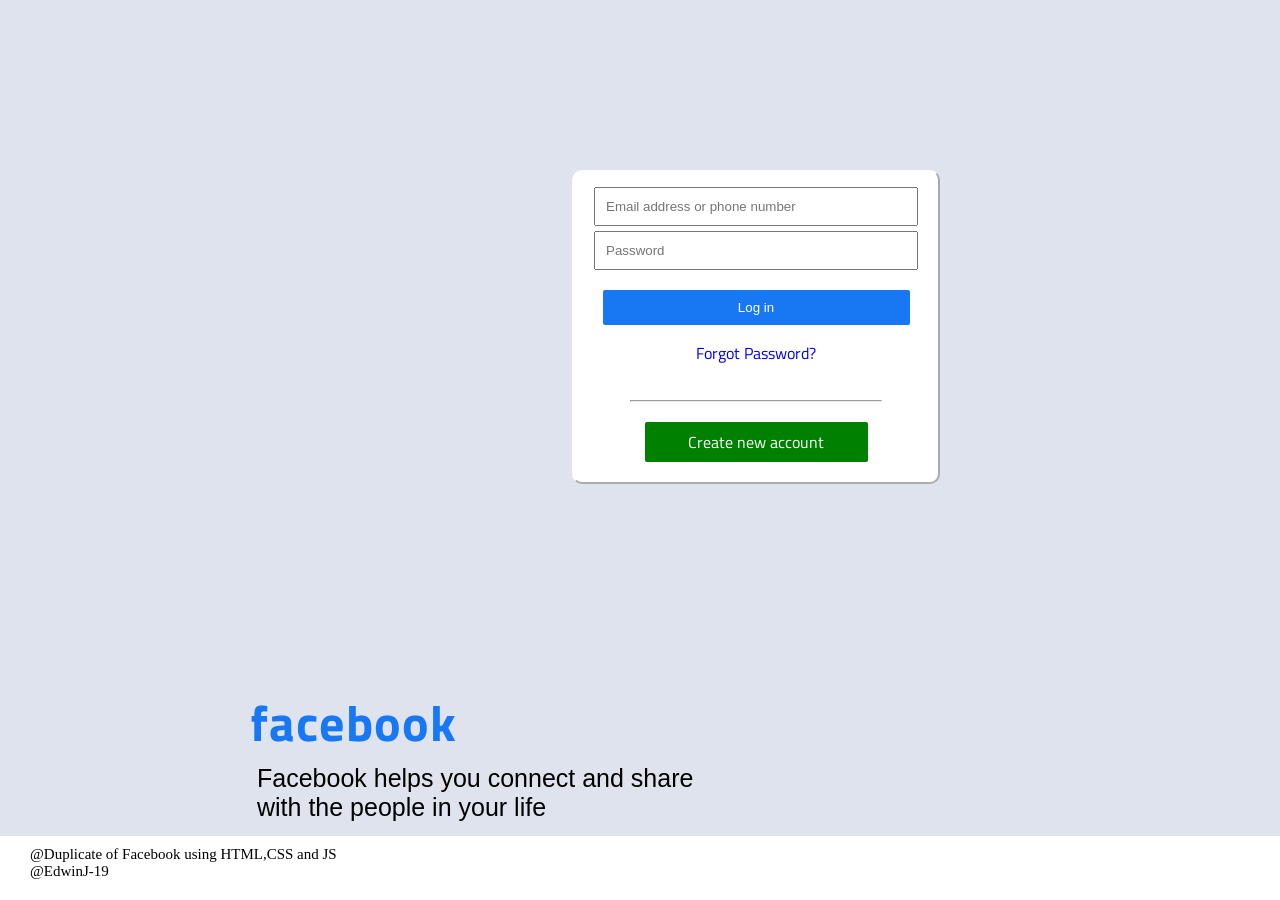
<file: index.html>
<!DOCTYPE html>
<html lang="en">
<head>
    <meta charset="UTF-8">
    <meta name="viewport" content="width=device-width, initial-scale=1.0">
    <title>Facebook</title>
    <link href="logo/f-1.jpg" rel="icon" type="img/x-icon">
    <link href="index.css" rel="stylesheet" type="text/css">
    <!-- Font Awesome Icons -->
    <link rel="stylesheet" href="https://cdnjs.cloudflare.com/ajax/libs/font-awesome/4.7.0/css/font-awesome.min.css">
    <!--Fonts-->
    <link href="https://fonts.googleapis.com/css2?family=Caveat&family=Croissant+One&family=Dancing+Script&family=Dela+Gothic+One&family=Fuggles&family=Handjet:wght@100&family=Montserrat:wght@100&family=Oswald:wght@300&family=Space+Mono&family=Teko:wght@300&family=Titillium+Web:wght@300&display=swap" rel="stylesheet">
    <!--JS LINK-->
    <script src="log.js"></script>
</head>
<body>
    <div class="right box">
        <input class="email" type="email" placeholder="Email address or phone number" size="25"><br>
        <input class="pass" type="password" placeholder="Password"><br>
        <div class="l-1">    
            <input class="login" type="submit" value="Log in" onclick="b_1()"></input><br>
            <a class="Forgot" href="#">Forgot Password?</a><br>
            <hr>
            <a class="create" onclick="b_2()">Create new account</a>
        </div>
    </div>
    <div class="left box">
        <h1>facebook</h1>
        <p> Facebook helps you connect and share 
            <br>with the people in your life</p>
    </div>
    <footer>
       <p> @Duplicate of Facebook using HTML,CSS and JS <br>
        @EdwinJ-19 </p>
    </footer>
</body>
</html>
</file>
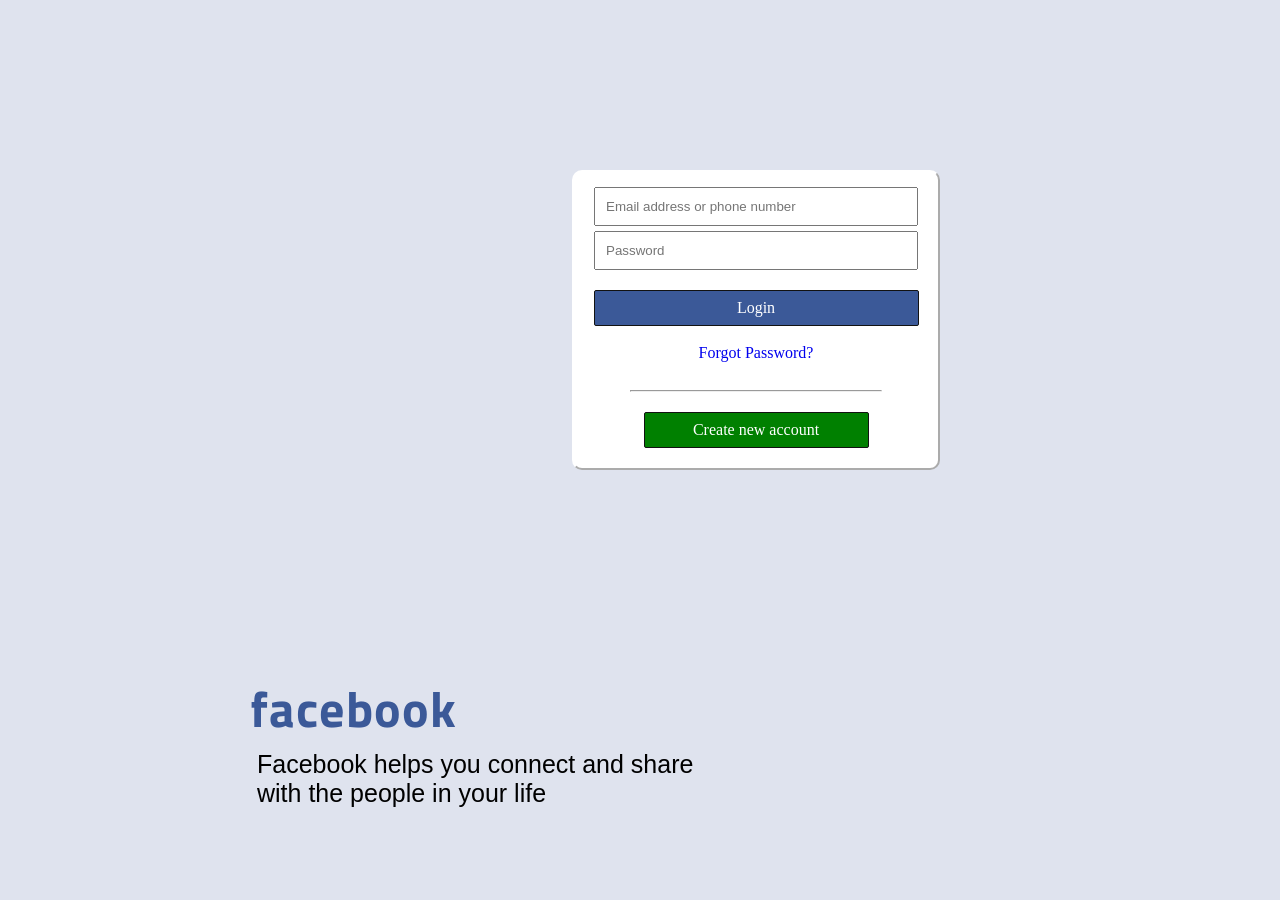
<file: login.html>
<!DOCTYPE html>
<html lang="en">
<head>
    <meta charset="UTF-8">
    <meta name="viewport" content="width=device-width, initial-scale=1.0">
    <title>Facebook</title>
    <link href="logo/f-1.png" rel="icon" type="img/x-icon">
    <link href="login.css" rel="stylesheet" type="text/css">
    <!-- Font Awesome Icons -->
    <link rel="stylesheet" href="https://cdnjs.cloudflare.com/ajax/libs/font-awesome/4.7.0/css/font-awesome.min.css">
    <!--Fonts-->
    <link href="https://fonts.googleapis.com/css2?family=Caveat&family=Croissant+One&family=Dancing+Script&family=Dela+Gothic+One&family=Fuggles&family=Handjet:wght@100&family=Montserrat:wght@100&family=Oswald:wght@300&family=Space+Mono&family=Teko:wght@300&family=Titillium+Web:wght@300&display=swap" rel="stylesheet">
</head>
<body>
    <div class="right box">
        <input class="email" type="email" placeholder="Email address or phone number" size="25"><br>
        <input class="pass" type="password" placeholder="Password"><br>
        <div class="l-1">    
            <a class="login" href="#">Login</a><br>
            <a class="Forgot" href="#">Forgot Password?</a><br>
            <hr>
            <a class="create" href="#">Create new account</a>
        </div>
    </div>
    <div class="left box">
        <h1>facebook</h1>
        <p> Facebook helps you connect and share 
            <br>with the people in your life</p>
    </div>
    <footer>

    </footer>
</body>
</html>
</file>
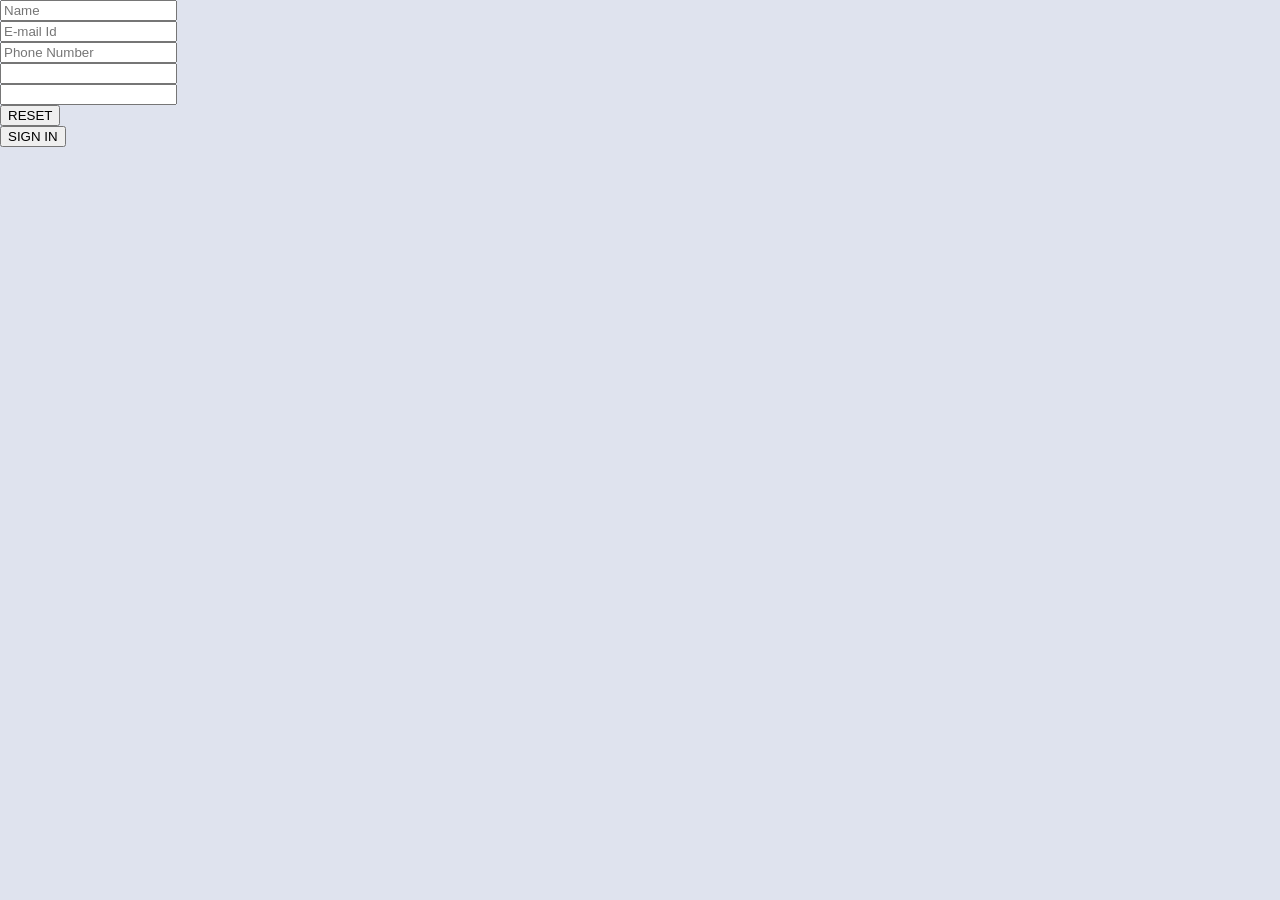
<file: register.html>
<!DOCTYPE html>
<html lang="en">
<head>
    <meta charset="UTF-8">
    <meta name="viewport" content="width=device-width, initial-scale=1.0">
    <title>New Account</title>
    <link href="logo/f-1.jpg" rel="icon" type="img/x-icon">
    <link href="register.css" rel="stylesheet" type="text/css">
    <!-- Font Awesome Icons -->
    <link rel="stylesheet" href="https://cdnjs.cloudflare.com/ajax/libs/font-awesome/4.7.0/css/font-awesome.min.css">
    <!--Fonts-->
    <link href="https://fonts.googleapis.com/css2?family=Caveat&family=Croissant+One&family=Dancing+Script&family=Dela+Gothic+One&family=Fuggles&family=Handjet:wght@100&family=Montserrat:wght@100&family=Oswald:wght@300&family=Space+Mono&family=Teko:wght@300&family=Titillium+Web:wght@300&display=swap" rel="stylesheet">
    <!--JS-->
    <script src="login.js"></script>
    <script src="log.js"></script>
</head>
<body>
    <form onsubmit="return data()" action="index.html">
        <input id="name" type="text" placeholder="Name"><br>
        <input id="email" type="email" placeholder="E-mail Id"><br>
        <input id="contact" type="text" placeholder="Phone Number"><br>
        <input id="p-1" type="password"><br>
        <input id="p-2" type="password"><br>
        <input type="reset" value="RESET"><br>
        <input type="submit" value="SIGN IN" onclick="b_3()">
    </form>
</body>
</html>
</file>
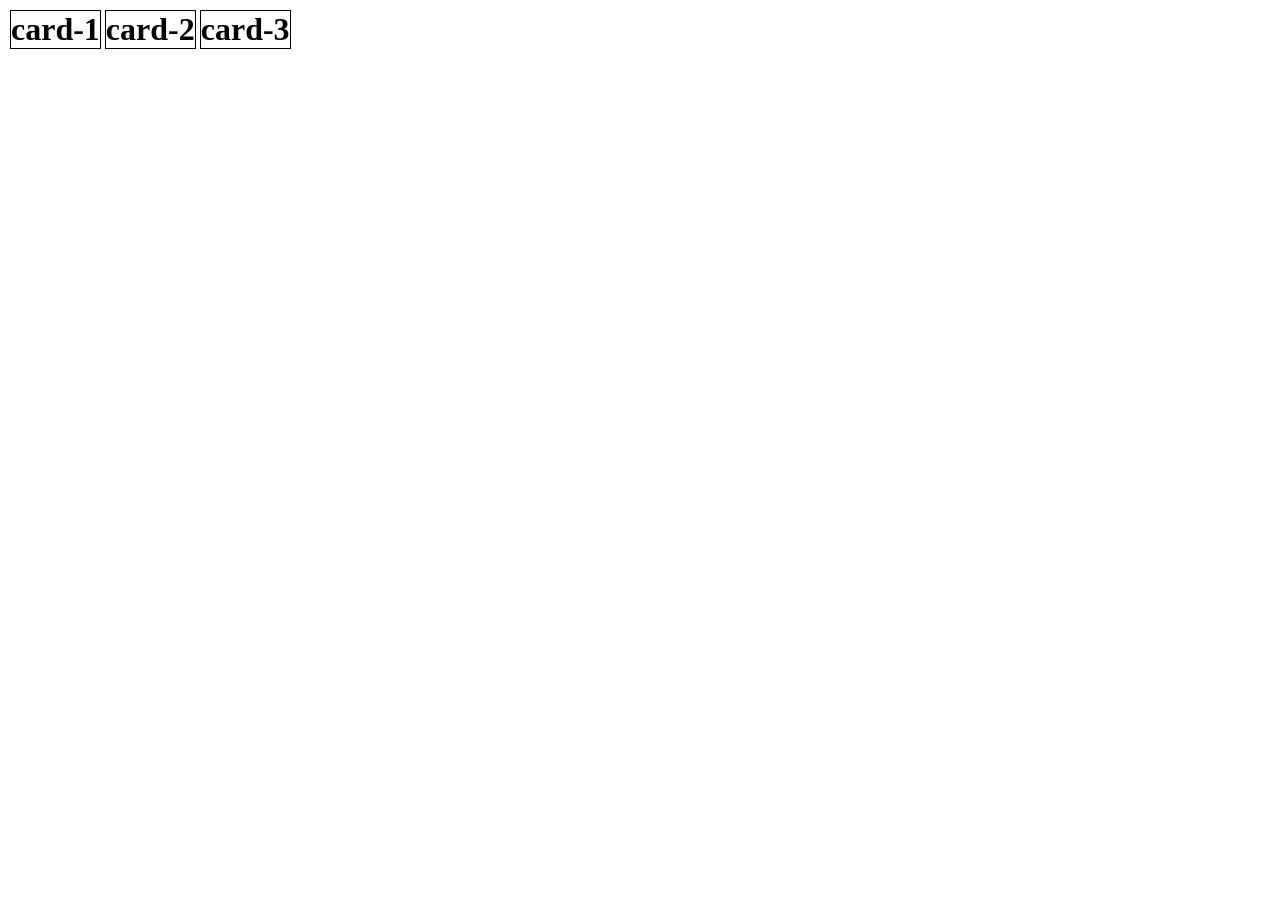
<file: checking/card.html>
<!DOCTYPE html>
<html lang="en">
<head>
    <meta charset="UTF-8">
    <meta name="viewport" content="width=device-width, initial-scale=1.0">
    <title>Card</title>
    <link rel="stylesheet" href="c.css" type="text/css">
</head>
<body>
    <div class="rows">
        <div class="cols">
            <h1>card-1</h1>
        </div>
        <div class="cols">
            <h1>card-2</h1>
        </div>
        <div class="cols">
            <h1>card-3</h1>
        </div>
    </div>
</body>
</html>
</file>
<file: index.css>
*{
    margin: 0;
    padding: 0;
}
body{
    background-color: #dfe3ee;
}
.right.box{
    font-family: 'Titillium Web', sans-serif;
    background-color: white;
    text-align: center;
    border: 2px outset white;
    display: block;
    margin: auto;
    float: right;
    margin-right: 340px;
    padding: 10px;
    margin-top: 170px;
    border-radius: 10px;
}
.right.box input{
    padding: 10px;
    margin: 10px;
    width: 300px;
}
.right.box .email{
    margin-top: 5px;
}
.right.box .pass{
    margin-top: -5px;
    margin-bottom: 20px;
}
.right.box .l-1 a{
    text-align: center;
    display: block;
    margin-bottom: 10px;
}
.right.box .l-1 .login{
    border: 0px solid rgb(18, 18, 18);
    border-radius: 2px;
    width: 307px;
    padding: 10px;
    margin: auto;
    text-decoration: none;
    color: white;
    background-color: #1877f2;
    transition: transform 0.5s ease-in-out;
    cursor: alias;
}
.right.box .login:hover{
    transform: translateY(-3px);
}
.right.box .Forgot{
    text-decoration: none;
    transition: transform 0.5s ease-in-out;
    margin: 1rem;
}
.right.box .Forgot::after{
    content: "";
    display: block;
    margin: auto;
    height: 1px;
    width: 0;
    bottom: 0;
    left: 0;
    background-color: #1877f2;
    transition: all 0.5s ease-in-out;
}
.right.box .Forgot:hover::after{
    width: 35%;
}
.right.box .Forgot:hover{
    color: red;
    transition: all 0.5s ease-in-out;
}
.right.box hr{
    margin: auto;
    width: 250px;
}
.right.box .create{
    border: 0px solid rgb(18, 18, 18);
    border-radius: 2px;
    width: 207px;
    padding: 8px;
    margin:auto;
    margin-top: 20px;
    text-decoration: none;
    color: white;
    background-color: green;
    transition: transform 0.5s ease-in-out;
}
.right.box .create:hover{
    transform: translateY(-3px)
}
.left.box {
    display: inline-flex;
    margin-left: 150px;
    margin-top: 200px;
}
.left.box h1{
    font-family: 'Titillium Web', sans-serif;
    letter-spacing: 1px;
    font-weight: 1500;
    font-size: 50px;
    color: #1877f2;
    margin-left: 100px;
}
.left.box p{
    font-size: 25px;
    font-family: sans-serif;
    margin-top: 80px;
    margin-left: -200px;
}
footer{
    position: absolute;
    bottom: 0;
    right: 0;
    width: 100%;
    padding: 10px 0px 10px 10px;
    background-color: white;
}
footer p{
    font-size: 15px;
    padding-left: 30px;
    padding-bottom: 10px;
}
</file>
<file: login.css>
*{
    margin: 0;
    padding: 0;
}
body{
    background-color: #dfe3ee;
}
.right.box{
    background-color: white;
    text-align: center;
    border: 2px outset white;
    display: block;
    margin: auto;
    float: right;
    margin-right: 340px;
    padding: 10px;
    margin-top: 170px;
    border-radius: 10px;
}
.right.box input{
    padding: 10px;
    margin: 10px;
    width: 300px;
}
.right.box .email{
    margin-top: 5px;
}
.right.box .pass{
    margin-top: -5px;
    margin-bottom: 20px;
}
.right.box .l-1 a{
    text-align: center;
    display: block;
    margin-bottom: 10px;
}
.right.box .l-1 .login{
    border: 1px solid rgb(18, 18, 18);
    border-radius: 2px;
    width: 307px;
    padding: 8px;
    margin: auto;
    text-decoration: none;
    color: white;
    background-color: #3b5998;
    transition: transform 0.5s ease-in-out;
}
.right.box .login:hover{
    transform: translateY(-3px);
}
.right.box .Forgot{
    text-decoration: none;
    transition: transform 0.5s ease-in-out;
}
.right.box .Forgot:hover{
    transform: translateY(-3px);
}
.right.box hr{
    margin: auto;
    width: 250px;
}
.right.box .create{
    border: 1px solid rgb(18, 18, 18);
    border-radius: 2px;
    width: 207px;
    padding: 8px;
    margin:auto;
    margin-top: 20px;
    text-decoration: none;
    color: white;
    background-color: green;
    transition: transform 0.5s ease-in-out;
}
.right.box .create:hover{
    transform: translateY(-3px)
}
.left.box {
    display: inline-flex;
    margin-left: 150px;
    margin-top: 200px;
}
.left.box h1{
    font-family: 'Titillium Web', sans-serif;
    letter-spacing: 1px;
    font-weight: 1500;
    font-size: 50px;
    color: #3b5998;
    margin-left: 100px;
}
.left.box p{
    font-size: 25px;
    font-family: sans-serif;
    margin-top: 80px;
    margin-left: -200px;
}
footer{
    background-color: white;
}
</file>
<file: register.css>
*{
    margin: 0;
}
body{
    background-color: #dfe3ee;
}
</file>
<file: checking/c.css>
*{
    margin: 0;
    padding: 0;
}
body{
    margin: 10px 10px 0 10px;
}
.rows{
}
.cols{
    border: 1px solid black;
    display: inline-block;
    margin: auto;
}
</file>
